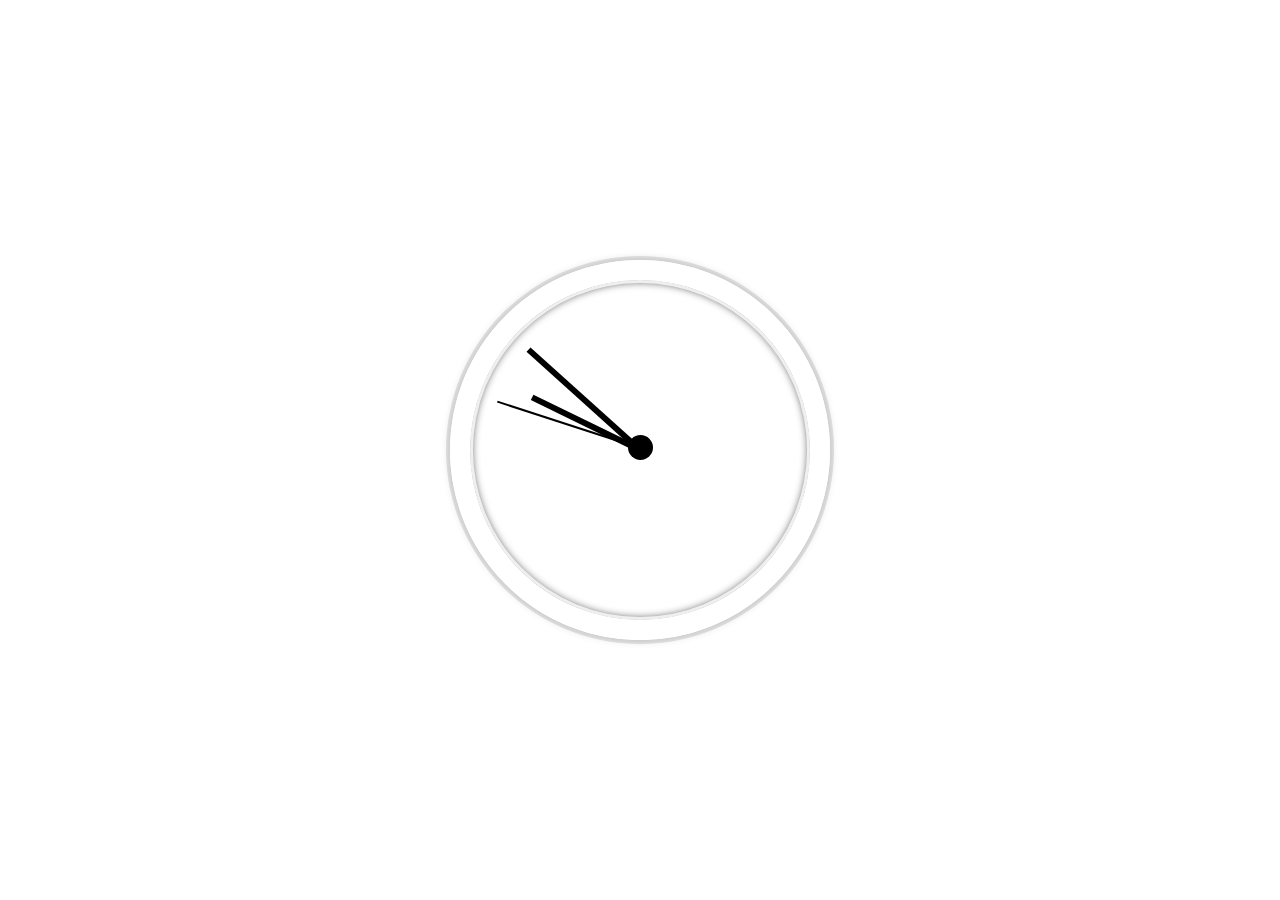
<file: Reloj.html>
<html>
    <head>
        <meta charset="utf-8">
        <title>Reloj</title>
        <style>
        html {
 
        background: url(https://images.unsplash.com/photo-1531229771154-3fbf32a1b048?ixlib=rb-0.3.5&ixid=eyJhcHBfaWQiOjEyMDd9&s=5bc23e9d8785107cf12c8d6a95e18790&auto=format&fit=crop&w=750&q=80);
        background-size: cover;
        font-size: 10px;
    }
        body {
            font-size: 2rem;
            align-items: center;
            min-height: 100vh;
            display:flex;
            flex:1;
            margin: 0;
           
            
            
        }
        .container {
            position: relative;
            width: 30rem;
            height: 30rem;
            border: 20px solid white;
            margin: 50px auto;
            border-radius: 50%;
            padding: 2rem;
            box-shadow:
                 0 0 0 4px rgba(0,0,0,0.1),
                 inset 0 0 0 3px #EFEFEF,
                 inset 0 0 10px black,
                  0 0 10px rgba(0,0,0,0.2);
    }
       
    
         
        
            
       .clock {
            position:relative;
            width: 100%;
            height: 100%;
            transform: translateY(-3px);
            

        }
        .brazo {
            width: 50%;
            height: 6px;
            background:black;
            position: absolute;
            top: 50%;
            transform: rotate(90deg);
            transform-origin: 100%;
            transition: all 0.05s;
            
}

       
        .brazo-segundo {
             height: 2px; 
             
             
        }
        .brazo-hora{
            width: 40%;
            margin-left: 30px;
        }
        .block{
            width: 25px;
            height: 25px;
            background: black;
            position: absolute;
            top: 46%;
            border-radius:50%;
            left: 46%;
           
        }

            

        

        </style>
    </head>
    <body>
        <div class = "container">
            <div class = "clock">
                <div class="block"></div>
                <div class="brazo brazo-hora"></div>
                <div class="brazo brazo-minuto"></div>
                <div class="brazo brazo-segundo"></div>
            </div>
        </div>
        
        
        <script>
        
        const brazoSegundo = document.querySelector('.brazo-segundo');
        const brazoMinuto = document.querySelector('.brazo-minuto');
        const brazoHora = document.querySelector('.brazo-hora');


        function setDate(){  
        
         
        const esteMomento = new Date();
        
        //funcion para que los segundos tengan una trancision normal cuando pasan de 59 a 0.
        const segundos = esteMomento.getSeconds();
        if (segundos == 00) {
            brazoSegundo.style.transition =  `none`;
        
        }else{
            brazoSegundo.style.transition = `0.5s`;
            
        }
        const segundosGrados = ((segundos / 60) * 360) + 90;
        brazoSegundo.style.transform = `rotate(${segundosGrados}deg)`;


        //lo mismo en minutos
        const minutos = esteMomento.getMinutes();
        if (minutos == 00) {
            brazoMinuto.style.transition =  `none`;
        
        }else{
            brazoMinuto.style.transition = `0.5s`;
            
        }
        const minutosGrados = ((minutos / 60) * 360) + 90;
        brazoMinuto.style.transform = `rotate(${minutosGrados}deg)`;  
        
       

        //lo mismo en horas
        const horas = esteMomento.getHours();
      if (horas == 00) {
            brazoHora.style.transition =  `none`;
        
        }else{
            brazoHora.style.transition = `0.5s`;
            
        }
        const horasGrados = ((horas / 12) * 360) + ((minutos/60)*30) + 90;
        brazoHora.style.transform = `rotate(${horasGrados}deg)`;    
         
        
       
        }

       setInterval(setDate, 1000 );

        setDate();
        
        </script>
    </body>
</html>
</file>
